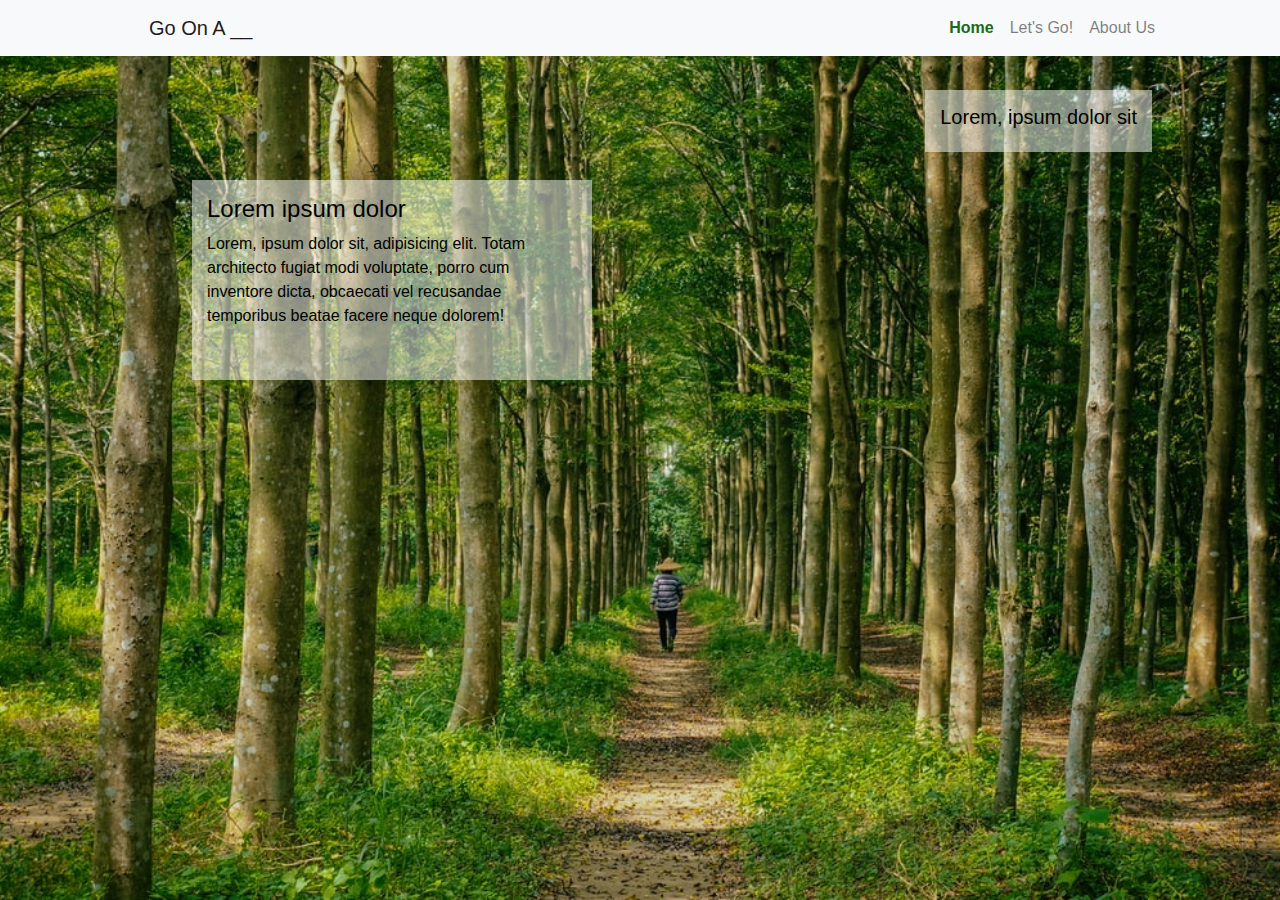
<file: index.html>
<!doctype html> 
<html lang="zh">
  <head>
    <!-- Required meta tags -->
    <meta charset="utf-8">
    <meta name="viewport" content="width=device-width, initial-scale=1, shrink-to-fit=no">

    <!-- Bootstrap CSS -->
    <link rel="stylesheet" href="css/bootstrap.min.css">
    <link rel="stylesheet" href="css/custom.css">

    <title>Go On A__</title>
    <style>
        body {
            background-image: url(images/outdoor5.jpg);
            background-repeat: no-repeat;
            background-position: center center;
            background-size: cover;
            background-attachment: fixed;
        }
        nav {
            z-index: 999;
        }
        .text {
            width: 400px;
            height: 200px;
            background-color: rgba(255,255,255, 0.5);
            color: #000;
            padding: 15px;
            position: absolute;
            left: 15%;
            top: 20%
        }
        .news {
            width: auto;
            height: auto;
            background-color: rgba(255,255,255, 0.5);
            color: #000;
            padding: 15px;
            position: absolute;
            right: 10%;
            top: 10%
        }

        @media screen and (max-width: 768px) {
            .text {
                width: 100%;
                height: 150px;
                left: 0;
                top: 56px;
            }
            .news {
                width: 100%;
                height: auto;
                left: 0;
                top: 206px;
                background-color: rgba(255,255,255, 0.5);
            }            
        }
    </style>
    
  </head>
  <body class="bg-light">
    <!-- top nav  -->
    <section class="bg-light">
        <div class="container">
          <nav class="navbar navbar-expand-lg navbar-light bg-light">
          <a class="navbar-brand ml-lg-5" href="index.html">Go On A __</a>
          <button class="navbar-toggler" type="button" data-toggle="collapse" data-target="#navbarSupportedContent" aria-controls="navbarSupportedContent" aria-expanded="false" aria-label="Toggle navigation">
          <span class="navbar-toggler-icon"></span>
          </button>
          <div class="collapse navbar-collapse" id="navbarSupportedContent">
            <form class="form-inline my-2 my-lg-0 mr-auto"></form>
            <ul class="navbar-nav">
              <li class="nav-item active">
                <a class="nav-link" href="index.html">Home <span class="sr-only">(current)</span></a>
              </li>
              <li class="nav-item">
                <a class="nav-link" href="./src/camp-lets-go.html">Let's Go!</a>
              </li>
              <li class="nav-item mr-3">
                <a class="nav-link" href="./src/camp-about.html">About Us</a>
              </li>
            </ul>
            <!-- <form class="form-inline my-2 mr-lg-5">
                <input class="form-control mr-sm-2" type="search" placeholder="Search" aria-label="Search" id="searching">
                <button class="btn btn-outline-warning my-2 my-sm-0" type="submit">Search</button>
            </form> -->
          </div>
          </nav>  
        </div>
      </section>
    <div class="text">
        <h4>Lorem ipsum dolor</h4>
        <p>Lorem, ipsum dolor sit, adipisicing elit. Totam architecto fugiat modi voluptate, porro cum inventore dicta, obcaecati vel recusandae temporibus beatae facere neque dolorem!</p>
    </div>
    <div class="news">
        <h5>Lorem, ipsum dolor sit</h5>
    </div>
    

    <!-- Option 2: jQuery, Popper.js, and Bootstrap JS-->
    <script src="https://code.jquery.com/jquery-3.5.1.min.js"></script>
    <script src="https://cdn.jsdelivr.net/npm/popper.js@1.16.1/dist/umd/popper.min.js" integrity="sha384-9/reFTGAW83EW2RDu2S0VKaIzap3H66lZH81PoYlFhbGU+6BZp6G7niu735Sk7lN" crossorigin="anonymous"></script>
    <script src="js/bootstrap.min.js"></script>
    
    
  </body>
</html>
</file>
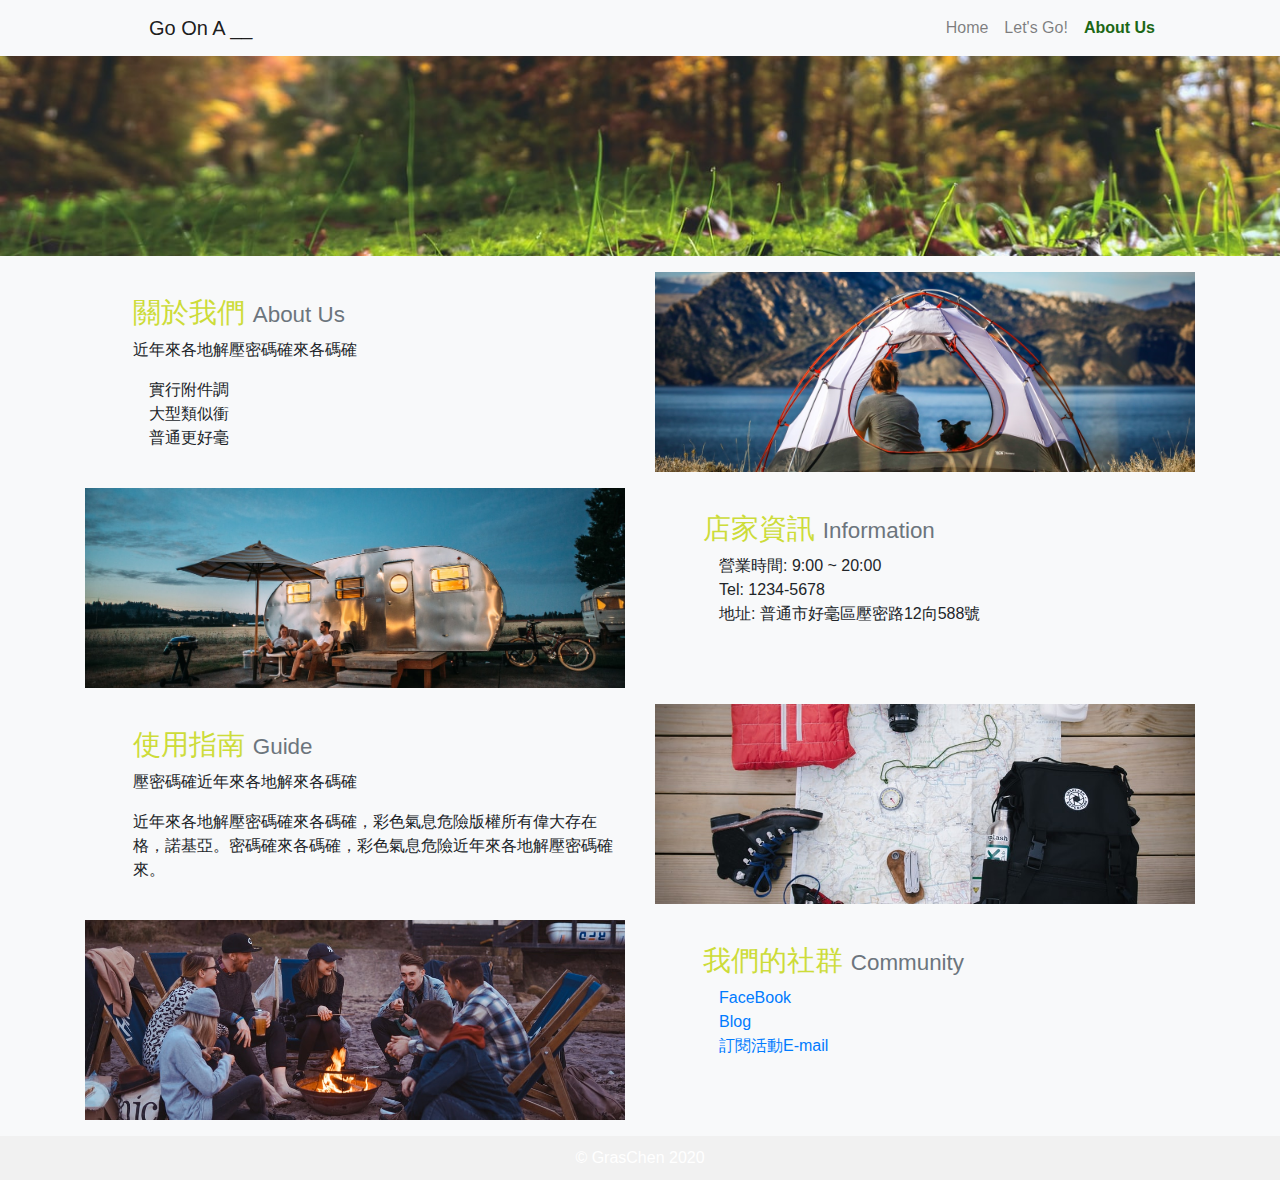
<file: src/camp-about.html>
<!doctype html> 
<html lang="zh">
  <head>
    <!-- Required meta tags -->
    <meta charset="utf-8">
    <meta name="viewport" content="width=device-width, initial-scale=1, shrink-to-fit=no">

    <!-- Bootstrap CSS -->
    <link rel="stylesheet" href="../css/bootstrap.min.css">
    <link rel="stylesheet" href="../css/custom.css">


    <title>Go On A__</title>
    <style>
      .navPic {
        height: 200px;
        width: auto;
        background-image: url(../images/camp1.jpg);
        background-repeat: no-repeat;
      }
      .bg-cover {
        background-position: center center;
        background-size: cover;
      }
      .box {
        height: 200px;
      }
      .footer {
        text-align: center;
        background-color: #f1f1f1;
        padding: 10px;
        color: white;
      }

    </style>
    
  </head>
  <body class="bg-light">
    <!-- top nav  -->
    <section class="bg-light">
      <div class="container">
        <nav class="navbar navbar-expand-lg navbar-light bg-light">
        <a class="navbar-brand ml-lg-5" href="../index.html">Go On A __</a>
        <button class="navbar-toggler" type="button" data-toggle="collapse" data-target="#navbarSupportedContent" aria-controls="navbarSupportedContent" aria-expanded="false" aria-label="Toggle navigation">
        <span class="navbar-toggler-icon"></span>
        </button>
        <div class="collapse navbar-collapse" id="navbarSupportedContent">
          <form class="form-inline my-2 my-lg-0 mr-auto"></form>
          <ul class="navbar-nav">
            <li class="nav-item">
              <a class="nav-link" href="../index.html">Home <span class="sr-only">(current)</span></a>
            </li>
            <li class="nav-item ">
              <a class="nav-link" href="camp-lets-go.html">Let's Go!</a>
            </li>
            <li class="nav-item mr-3 active">
              <a class="nav-link" href="camp-about.html">About Us</a>
            </li>
          </ul>
          <!-- <form class="form-inline my-2 mr-lg-5">
              <input class="form-control mr-sm-2" type="search" placeholder="Search" aria-label="Search" id="searching">
              <button class="btn btn-outline-warning my-2 my-sm-0" type="submit">Search</button>
          </form> -->
        </div>
        </nav>  
      </div>
    </section>
    <div class="navPic bg-cover"></div>

    <div class="container my-3 mx-md-auto">
      <div class="timeline-section">
        <div class="row">
          <div class="col-md-6">
            <div class="text box pt-4 pl-md-5">
              <h3 class="text-info">關於我們 <small class="text-muted">About Us</small></h3>
              <p>近年來各地解壓密碼確來各碼確</p>
              <ul class="list-unstyled px-3">
                <li>實行附件調</li>
                <li>大型類似衝</li>
                <li>普通更好毫</li>
              </ul>
            </div>
          </div>
          <div class="col-md-6">
            <div class="img bg-cover box" style="background-image: url(../images/camp3.jpg);"></div>
          </div>
        </div>
        <div class="row mt-3 flex-row-reverse">
          <div class="col-md-6">
            <div class="text box pt-4 pl-md-5">
              <h3 class="text-info">店家資訊 <small class="text-muted">Information</small></h3>
              <ul class="list-unstyled px-3">
                <li>營業時間: 9:00 ~ 20:00</li>
                <li>Tel: 1234-5678</li>
                <li>地址: 普通市好毫區壓密路12向588號</li>
              </ul>
            </div>
          </div>
          <div class="col-md-6">
            <div class="img bg-cover box" style="background-image: url(../images/camp6.jpg);"></div>
          </div>
        </div>
        <div class="row mt-3">
          <div class="col-md-6">
            <div class="text box pt-4 pl-md-5">
              <h3 class="text-info">使用指南 <small class="text-muted">Guide</small></h3>
              <p>壓密碼確近年來各地解來各碼確</p>
              <p>近年來各地解壓密碼確來各碼確，彩色氣息危險版權所有偉大存在格，諾基亞。密碼確來各碼確，彩色氣息危險近年來各地解壓密碼確來。</p>
            </div>
          </div>
          <div class="col-md-6">
            <div class="img bg-cover box" style="background-image: url(../images/camp7.jpg);"></div>
          </div>
        </div>
        <div class="row mt-3 flex-row-reverse">
          <div class="col-md-6">
            <div class="text box pt-4 pl-md-5">
              <h3 class="text-info">我們的社群 <small class="text-muted">Community</small></h3>
              <ul class="list-unstyled px-3">
                <li><a href="#">FaceBook</a></li>
                <li><a href="#">Blog</a></li>
                <li><a href="#">訂閱活動E-mail</a></li>
              </ul>
            </div>
          </div>
          <div class="col-md-6">
            <div class="img bg-cover box" style="background-image: url(../images/camp12.jpg);"></div>
          </div>
        </div>
      </div>
    </div>
    
    <footer class="footer">
      © GrasChen 2020 
    </footer>

    <!-- Option 2: jQuery, Popper.js, and Bootstrap JS-->
    <script src="https://code.jquery.com/jquery-3.5.1.min.js"></script>
    <script src="https://cdn.jsdelivr.net/npm/popper.js@1.16.1/dist/umd/popper.min.js" integrity="sha384-9/reFTGAW83EW2RDu2S0VKaIzap3H66lZH81PoYlFhbGU+6BZp6G7niu735Sk7lN" crossorigin="anonymous"></script>
    <script src="../js/bootstrap.min.js"></script>
    
    
  </body>
</html>
</file>
<file: css/custom.css>
* {
  box-sizing: border-box;
}

.navbar-dark .navbar-brand {
  color: #fff;
}

.navbar-dark .navbar-brand:hover, .navbar-dark .navbar-brand:focus {
  color: #fff;
}

.navbar-dark .navbar-nav .nav-link {
  color: rgba(255, 255, 255, 0.5);
}

.navbar-dark .navbar-nav .nav-link:hover, .navbar-dark .navbar-nav .nav-link:focus {
  color: rgb(58, 95, 55);
}

.navbar-dark .navbar-nav .nav-link.disabled {
  color: rgba(255, 255, 255, 0.25);
}

.navbar-dark .navbar-nav .show > .nav-link,
.navbar-dark .navbar-nav .active > .nav-link,
.navbar-dark .navbar-nav .nav-link.show,
.navbar-dark .navbar-nav .nav-link.active {
  color: rgb(58, 95, 55);
}

.navbar-dark .navbar-toggler {
  color: rgba(255, 255, 255, 0.5);
  border-color: rgba(255, 255, 255, 0.1);
}

.navbar-light .navbar-brand{
  color:rgba(0,0,0,.9)
}

.navbar-light .navbar-brand:focus,.navbar-light .navbar-brand:hover{
  color:rgba(0,0,0,.9)
}

.navbar-light .navbar-nav .nav-link{
  color:rgba(0,0,0,.5)
}

.navbar-light .navbar-nav .nav-link:focus,.navbar-light .navbar-nav .nav-link:hover{
  color: rgb(58, 95, 55);
}

.navbar-light .navbar-nav .nav-link.disabled{
  color:rgba(0,0,0,.3)
}

.navbar-light .navbar-nav .active>.nav-link,
.navbar-light .navbar-nav .nav-link.active,
.navbar-light .navbar-nav .nav-link.show,
.navbar-light .navbar-nav .show>.nav-link{
  color: rgb(28, 104, 22);
  font-weight: bold;
}

.navbar-light .navbar-toggler{
  color:rgba(0,0,0,.5);
  border-color:rgba(0,0,0,.1)
}

.navbar-light .navbar-toggler-icon{
  background-image:url("data:image/svg+xml,%3csvg xmlns='http://www.w3.org/2000/svg' width='30' height='30' viewBox='0 0 30 30'%3e%3cpath stroke='rgba%280, 0, 0, 0.5%29' stroke-linecap='round' stroke-miterlimit='10' stroke-width='2' d='M4 7h22M4 15h22M4 23h22'/%3e%3c/svg%3e")
}

.navbar-light .navbar-text{
  color:rgba(0,0,0,.5)
}

.navbar-light .navbar-text a{
  color:rgba(0,0,0,.9)
}

.navbar-light .navbar-text a:focus,
.navbar-light .navbar-text a:hover{
  color:rgba(0,0,0,.9)
}



.active-green-4 input[type=text]:focus:not([readonly]) {
  border: 1px solid #cddc39;
  box-shadow: 0 0 0 1px #cddc39;
}
.active-green-3 input[type=text] {
  border: 1px solid #cddc39;
  box-shadow: 0 0 0 1px #cddc39;
}

.text-info{
  color:#cddc39!important
}
a.text-info:focus,a.text-info:hover{
  color:#0f6674!important
}
</file>
